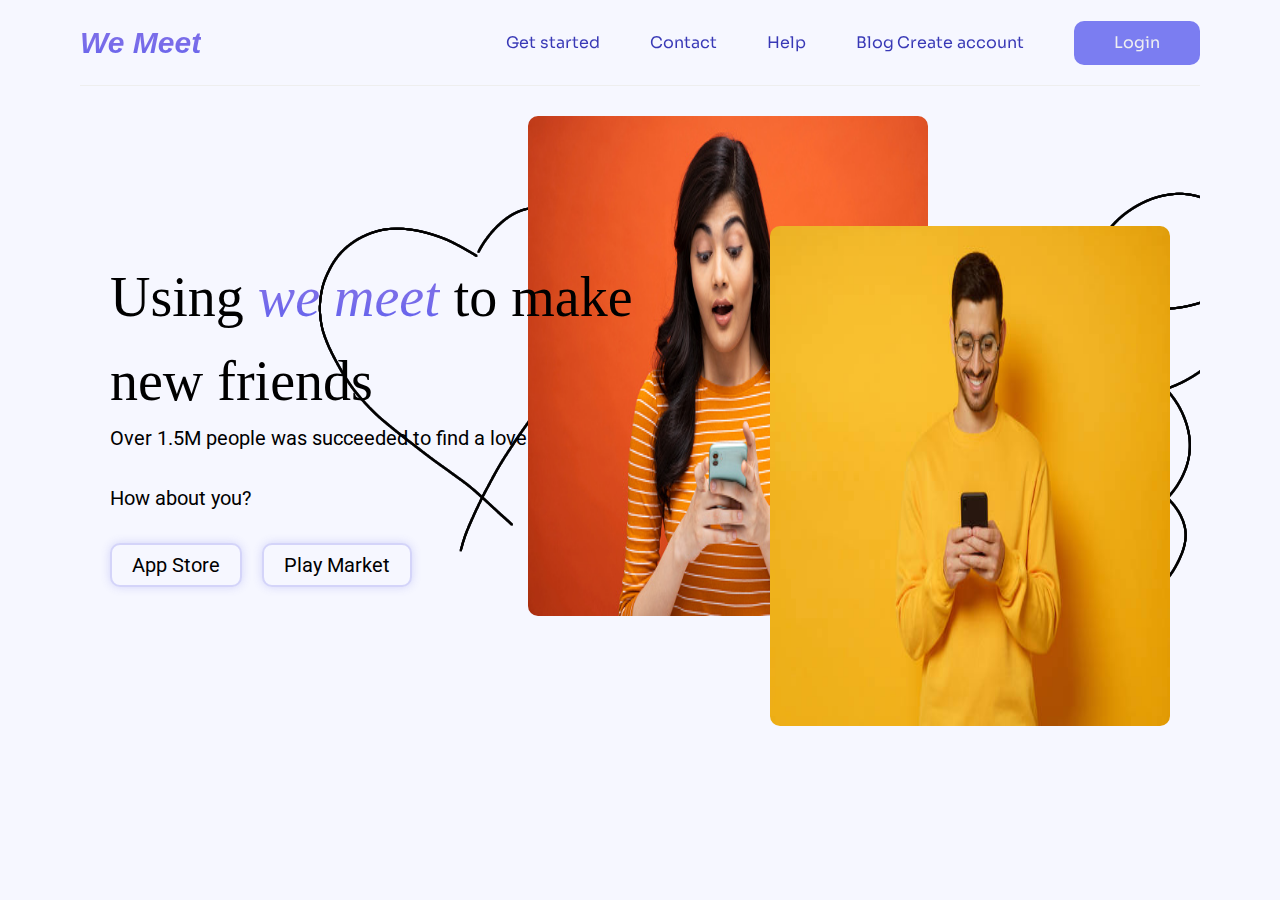
<file: index.html>
<!-- @format -->

<!DOCTYPE html>
<html lang="en">

<head>
  <meta charset="UTF-8" />
  <meta http-equiv="X-UA-Compatible" content="IE=edge" />
  <meta name="viewport" content="width=device-width, initial-scale=1.0" />
  <link rel="stylesheet" href="login_page/scss/main.css" />
  <link rel="preconnect" href="https://fonts.googleapis.com" />
  <link rel="preconnect" href="https://fonts.gstatic.com" crossorigin />
  <link href="https://fonts.googleapis.com/css2?family=Roboto:wght@300;400;500&family=Sora:wght@400;600&display=swap" rel="stylesheet" />
  <link rel="stylesheet" href="https://cdnjs.cloudflare.com/ajax/libs/font-awesome/6.1.1/css/all.min.css" integrity="sha512-KfkfwYDsLkIlwQp6LFnl8zNdLGxu9YAA1QvwINks4PhcElQSvqcyVLLD9aMhXd13uQjoXtEKNosOWaZqXgel0g==" crossorigin="anonymous" referrerpolicy="no-referrer"
  />
  <script src="https://code.jquery.com/jquery-3.6.0.js" integrity="sha256-H+K7U5CnXl1h5ywQfKtSj8PCmoN9aaq30gDh27Xc0jk=" crossorigin="anonymous"></script>
  <title>We meet</title>
  <link rel="icon" href="icon/icon.png" />
</head>

<body>
  <div class="form_wrapper">
    <div class="login_form">
      <form action="login.php" class="login_form_container" method="post">
        <div class="form_close">
          <i class="fa-regular fa-circle-xmark"></i>
        </div>
        <div class="form_welcome">
          <h1>Welcome!</h1>
        </div>
        <div class="form_main"></div>
        <div class="or_login_with">
          <span>Or login with</span>
          <div class="or_login_with_wrap">
            <i class="fa-brands fa-google"></i>
            <i class="fa-brands fa-facebook"></i>
          </div>
          <div class="register_instead">
            <span>Not a member? Sign up Now</span>
          </div>
        </div>
      </form>
    </div>
  </div>
  <div class="wrapper">
    <header class="header">
      <div class="header__container">
        <div class="nav">
          <div id="logo">
            <span>We Meet</span>
          </div>
          <div class="nav__main">
            <div>
              <ul class="nav__options">
                <li>Get started <span></span></li>
                <li>Contact <span></span></li>
                <li>Help <span></span></li>
                <li>Blog <span></span></li>
              </ul>
            </div>
            <div>
              <ul class="nav__tool">
                <li>Create account <span></span></li>
                <li id="login">Login</li>
              </ul>
            </div>
          </div>
        </div>
      </div>
    </header>
    <main>
      <main class="container">
        <div class="container__left__wrapper">
          <div class="main__container__left">
            <h1 id="dating_title">
              Using <span id="forevery">we meet</span> to make new friends
            </h1>
            <p>Over 1.5M people was succeeded to find a love</p>
            <p>How about you?</p>
            <div class="download">
              <div class="download__apple">
                <i class="fa-brands fa-apple"></i>
                <p>App Store</p>
              </div>
              <div class="download__google">
                <i class="fa-brands fa-google-play"></i>
                <p>Play Market</p>
              </div>
            </div>
          </div>
        </div>
        <div class="container__right">
          <div class="girl__img">
            <img src="login_page/img/girl.jpg" alt="" />
          </div>
          <div class="boy__img">
            <img src="login_page/img/boy.jpg" alt="" />
          </div>
        </div>
      </main>
    </main>
  </div>
</body>
<script src="login_page/src/app.js"></script>
<script src="login_page/src/login_user.js"></script>
<script src="login_page/src/getID.js"></script>

</html>
</file>
<file: login_page/scss/main.css>
*,
*::before,
*::after {
  box-sizing: border-box;
}

* {
  margin: 0;
  padding: 0;
}

html,
body {
  height: 100%;
}

body {
  line-height: 1.5;
}

img,
picture,
video,
canvas,
svg {
  display: block;
  max-width: 100%;
}

input,
button,
textarea,
select {
  font: inherit;
  outline: none;
}

p,
h1,
h2,
h3,
h4,
h5,
h6 {
  overflow-wrap: break-word;
}

* {
  box-sizing: border-box;
}

body {
  background-color: var(--bgc);
  font-family: "roboto", "sora", sans-serif;
  position: relative;
  transition: all 0.3s;
}

.wrapper {
  position: relative;
  padding: 0 80px;
}

:root {
  --bgc: rgb(246,247,255);
  --fontsizeS: 17px;
  --main-color: lightcoral;
  --hover-color: #717171;
  --medium-blue: rgb(93,95,238);
  --hard-blue: rgb(9, 9, 164);
  --blue-background: rgb(239,239,255);
  --medium-green: rgb(66,194,185);
  --light-grey: rgb(204,204,204);
}

.header {
  width: 100%;
  top: 0;
  background-color: var(--bgc);
  padding: 20px 0;
  border-bottom: 1px solid #eee;
}
.header__container {
  width: 100%;
}
.header__container .nav {
  display: flex;
  width: 100%;
  justify-content: space-between;
  align-items: center;
  font-size: var(--font-sizeS);
}
.header__container .nav #logo {
  font-family: sans-serif;
  font-style: italic;
  font-weight: 600;
  background-color: rgb(93, 95, 238);
  background-image: linear-gradient(to top, rgb(93, 95, 238) 0%, rgb(122, 109, 233) 50%);
  background-size: 100%;
  -webkit-background-clip: text;
  -moz-background-clip: text;
  -webkit-text-fill-color: transparent;
  -moz-text-fill-color: transparent;
  font-size: 30px;
}
.header__container .nav ul span {
  position: absolute;
  bottom: 0;
  left: 50%;
  transform: translateX(-50%);
  width: 0;
  height: 2.5px;
  background-color: var(--medium-blue);
  border-radius: 10px;
  transition: all 0.3s;
}
.header__container .nav li {
  font-size: inherit;
  font-family: "sora";
  position: relative;
  padding: 10px 0;
  cursor: pointer;
  transition: all 0.3s;
  color: var(--hard-blue);
  opacity: 0.8;
}
.header__container .nav li:not(:last-child) {
  margin-right: 50px;
}
.header__container .nav li:hover > span {
  width: 100%;
}
.header__container .nav li:hover {
  color: var(--hover-color);
}
.header__container .nav li:active {
  transform: scale(0.95);
}
.header__container .nav__main {
  display: flex;
  width: 62%;
  justify-content: space-between;
  align-items: center;
}
.header__container .nav__options {
  list-style: none;
  text-decoration: none;
  display: flex;
  justify-content: space-between;
  align-items: center;
}
.header__container .nav__tool {
  list-style: none;
  text-decoration: none;
  display: flex;
  justify-content: space-between;
  align-items: center;
}
.header__container .nav__tool #login {
  background-color: var(--medium-blue);
  padding: 10px 40px;
  border-radius: 10px;
  transition: all 0.2s;
  color: #eee;
}
.header__container .nav__tool #login:hover {
  color: #000;
}

.container {
  height: 650px;
  margin-top: 10px;
  background-color: var(--bgc);
  background-image: url(../img/newproject.png);
  border-radius: 10px;
  padding: 20px 30px;
  display: flex;
  justify-content: flex-start;
  align-items: center;
}
.container #dating_title {
  font-family: none;
  font-weight: normal;
  font-size: 3.5em;
}
.container #dating_title #forevery {
  background-color: rgb(93, 95, 238);
  background-image: linear-gradient(to top, rgb(93, 95, 238) 0%, rgb(122, 109, 233) 50%);
  background-size: 100%;
  -webkit-background-clip: text;
  -moz-background-clip: text;
  -webkit-text-fill-color: transparent;
  -moz-text-fill-color: transparent;
  font-style: italic;
}
.container p {
  font-size: 20px;
  margin-bottom: 30px;
}
.container .container__left__wrapper {
  width: 60%;
  z-index: 1;
}
.container .container__left__wrapper .main__container__left {
  display: flex;
  flex-direction: column;
  justify-content: space-between;
  align-items: flex-start;
}
.container .container__left__wrapper .main__container__left .download {
  display: flex;
  align-items: center;
  justify-content: space-between;
}
.container .container__left__wrapper .main__container__left .download__apple, .container .container__left__wrapper .main__container__left .download__google {
  display: flex;
  align-items: center;
  justify-content: center;
  padding: 5px 20px;
  border: 2px solid rgba(81, 81, 226, 0.208);
  border-radius: 10px;
  box-shadow: 0 0 10px rgba(81, 81, 226, 0.208);
  margin-right: 20px;
  transition: all 0.1s;
}
.container .container__left__wrapper .main__container__left .download__apple:hover, .container .container__left__wrapper .main__container__left .download__google:hover {
  cursor: pointer;
  transform: scale(1.05);
}
.container .container__left__wrapper .main__container__left .download__apple:active, .container .container__left__wrapper .main__container__left .download__google:active {
  transform: scale(0.99);
}
.container .container__left__wrapper .main__container__left .download p {
  margin-bottom: 0;
}
.container .container__right {
  display: flex;
  position: relative;
  width: 50%;
  height: 100%;
}
.container .container__right .girl__img, .container .container__right .boy__img {
  position: absolute;
  display: inline-block;
  width: 400px;
  height: 500px;
}
.container .container__right .girl__img img, .container .container__right .boy__img img {
  width: 100%;
  height: 100%;
  border-radius: 10px;
}
.container .container__right .girl__img {
  z-index: 0;
  top: 0;
  left: 0;
  transform: translateX(-40%);
}
.container .container__right .boy__img {
  bottom: 0;
  right: 0;
}

.form_wrapper {
  position: fixed;
  top: 0;
  bottom: 0;
  left: 0;
  right: 0;
  background-color: rgba(0, 0, 0, 0.5);
  z-index: 10000;
  display: none;
  transition: all 0.6s;
}
.form_wrapper .login_form {
  position: fixed;
  top: 50%;
  left: 50%;
  transform: translate(-50%, -50%);
  height: 550px;
  width: 400px;
  background-color: #fff;
  border-radius: 5px;
}
.form_wrapper .login_form .login_form_container {
  width: 100%;
  height: 100%;
  display: flex;
  flex-direction: column;
  padding: 20px;
  justify-content: space-around;
}
.form_wrapper .login_form .login_form_container .form_close {
  position: fixed;
  top: 10px;
  right: 10px;
  transition: all 0.1s linear;
  display: flex;
  align-items: center;
  justify-content: center;
}
.form_wrapper .login_form .login_form_container .form_close i {
  font-size: 22px;
  color: var(--hover-color);
}
.form_wrapper .login_form .login_form_container .form_close:hover {
  transform: rotate(360deg);
  color: #000;
  cursor: pointer;
}
.form_wrapper .login_form .login_form_container .form_welcome {
  width: 100%;
  display: flex;
  align-items: center;
  justify-content: center;
}
.form_wrapper .login_form .login_form_container .form_welcome h1 {
  background-color: rgb(93, 95, 238);
  background-image: linear-gradient(to top, rgb(93, 95, 238) 0%, rgb(122, 109, 233) 50%);
  background-size: 100%;
  -webkit-background-clip: text;
  -moz-background-clip: text;
  -webkit-text-fill-color: transparent;
  -moz-text-fill-color: transparent;
}
.form_wrapper .login_form .login_form_container .form_main {
  display: flex;
  width: 100%;
  flex-direction: column;
  align-items: center;
}
.form_wrapper .login_form .login_form_container .form_main .login__item {
  display: flex;
  justify-content: center;
  align-items: center;
  width: 100%;
  border: 1px solid #eee;
  padding: 5px;
  border-radius: 5px;
  margin: 5px 0;
}
.form_wrapper .login_form .login_form_container .form_main .login__item:hover {
  cursor: pointer;
  background-color: var(--hover-color);
  color: #eee;
}
.form_wrapper .login_form .login_form_container .form_main .login__item:active {
  transform: scale(0.99);
}
.form_wrapper .login_form .login_form_container .form_main .login__item span {
  font-size: 14px;
}
.form_wrapper .login_form .login_form_container .or_login_with {
  width: 100%;
  display: flex;
  flex-direction: column;
  align-items: center;
  justify-content: space-between;
}
.form_wrapper .login_form .login_form_container .or_login_with .or_login_with_wrap {
  width: 100%;
  display: flex;
  justify-content: center;
  align-items: space-between;
}
.form_wrapper .login_form .login_form_container .or_login_with .or_login_with_wrap i {
  color: var(--medium-blue);
  padding: 5px;
}

.appear.form_wrapper {
  display: block;
}

/*# sourceMappingURL=main.css.map */
</file>
